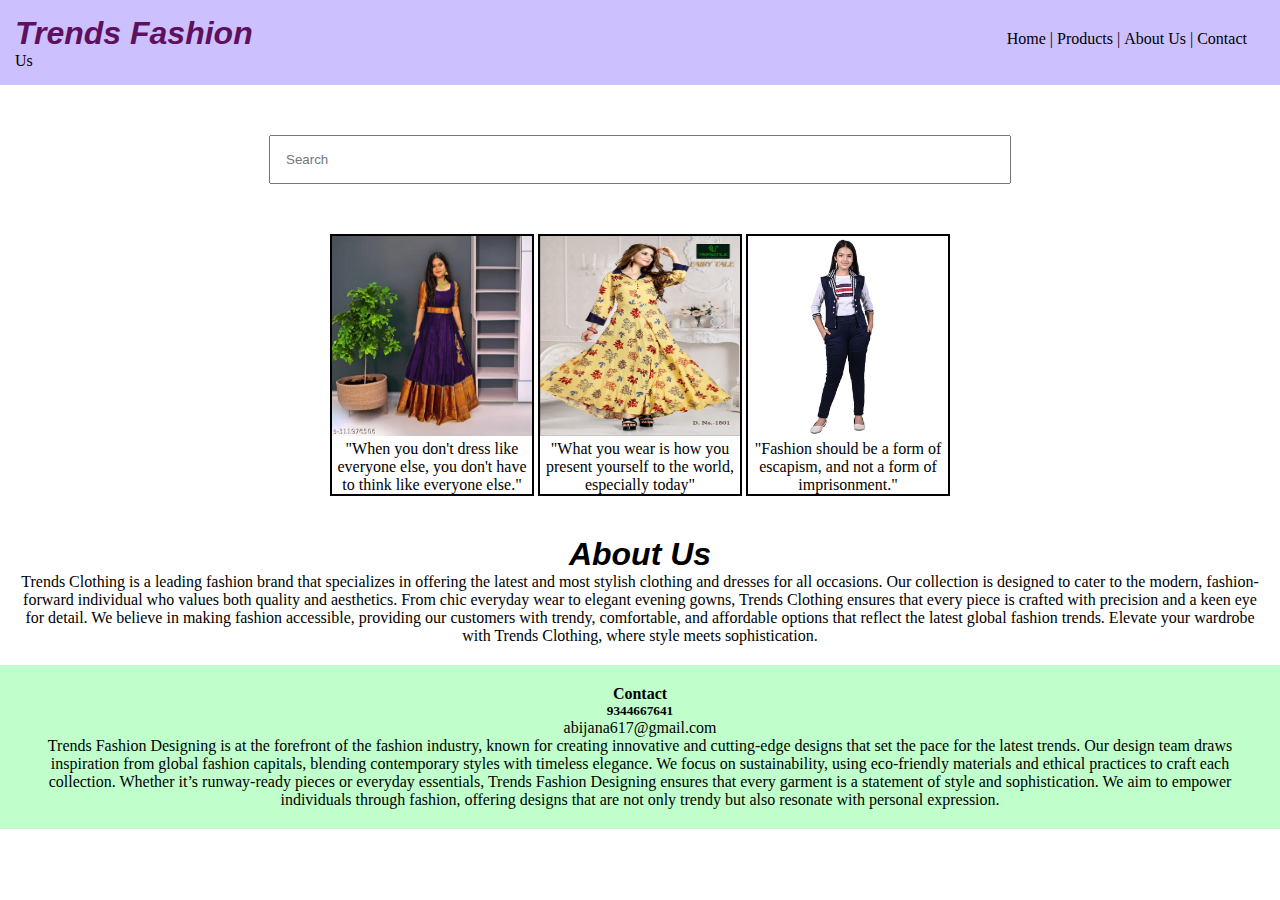
<file: task1/index.html>
<!DOCTYPE html>
<html lang="en">
<head>
    <meta charset="UTF-8">
    <meta name="viewport" content="width=device-width, initial-scale=1.0">
    <title>Trends</title>
    <link rel="stylesheet" href="style.css">
</head>
<body>
    <div class="header">
        <nav>
            <h1>Trends Fashion</h1>
            <ul>
                <li>Home |</li>
                <li>Products |</li>
                <li>About Us |</li>
                <li>Contact Us </li>
            </ul>
        </nav>
    </div>
    <div class="searchbar">
        <input placeholder="Search">
    </div>
    <div class="products">
        <div class="box">
            <img src="img1.jpg">
            <p>"When you don't dress like everyone else, you don't have to think like everyone else."</p>
        </div>

        <div class="box">
            <img src="img2.jpg">
            <p>"What you wear is how you present yourself to the world, especially today"</p>
        </div>

        <div class="box">
            <img src="img3.jpg">
            <p>"Fashion should be a form of escapism, and not a form of imprisonment." </p>
        </div>
    </div>
    <div class="about"><h1 style="text-align: center;">About Us</h1>
        <p>Trends Clothing is a leading fashion brand that specializes in offering the latest and most stylish clothing and dresses for all occasions. Our collection is designed to cater to the modern, fashion-forward individual who values both quality and aesthetics. From chic everyday wear to elegant evening gowns, Trends Clothing ensures that every piece is crafted with precision and a keen eye for detail. We believe in making fashion accessible, providing our customers with trendy, comfortable, and affordable options that reflect the latest global fashion trends. Elevate your wardrobe with Trends Clothing, where style meets sophistication.</p>
    </div>
    
    <div class="contact">
        <h4>Contact</h4>
        <h5>9344667641</h5>
        <h7>abijana617@gmail.com</h7>
        <p>Trends Fashion Designing is at the forefront of the fashion industry, known for creating innovative and cutting-edge designs that set the pace for the latest trends. Our design team draws inspiration from global fashion capitals, blending contemporary styles with timeless elegance. We focus on sustainability, using eco-friendly materials and ethical practices to craft each collection. Whether it’s runway-ready pieces or everyday essentials, Trends Fashion Designing ensures that every garment is a statement of style and sophistication. We aim to empower individuals through fashion, offering designs that are not only trendy but also resonate with personal expression.</p>
        
    </div> 
    
</body>
</html>
</file>
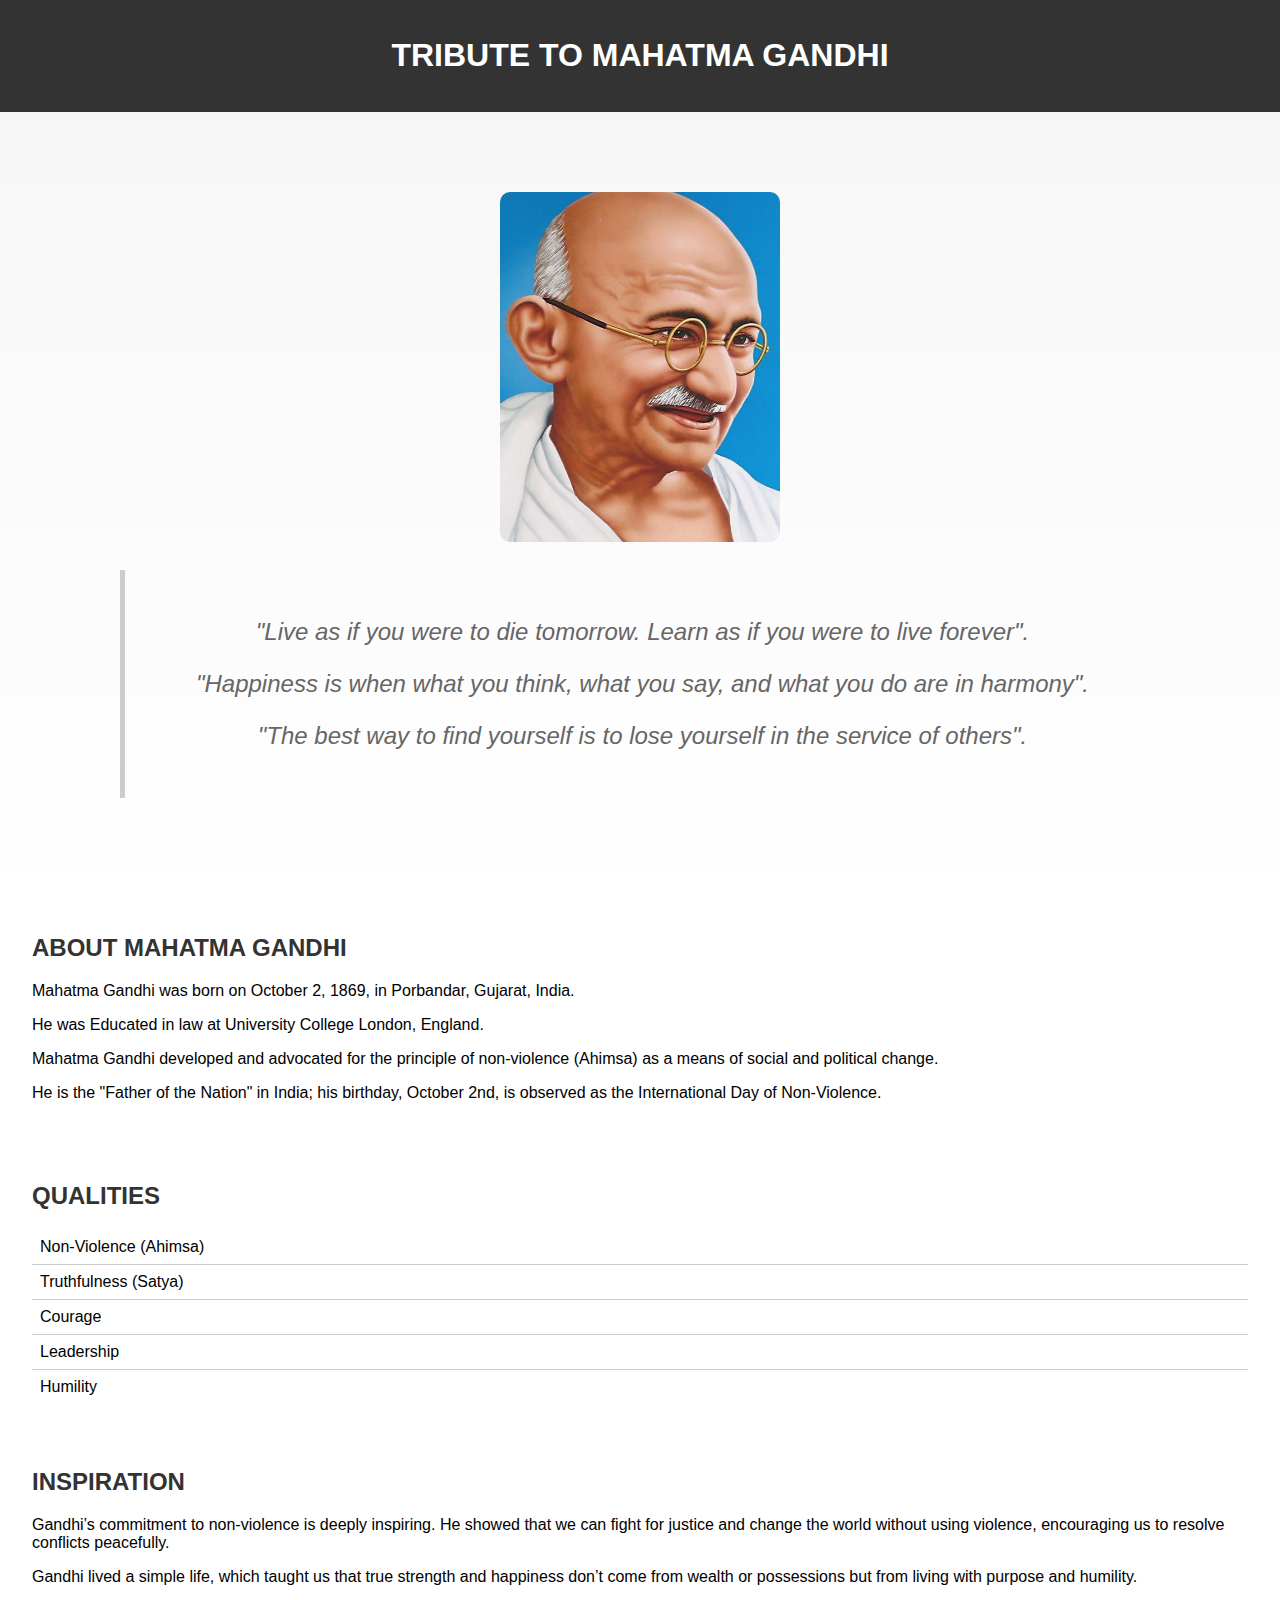
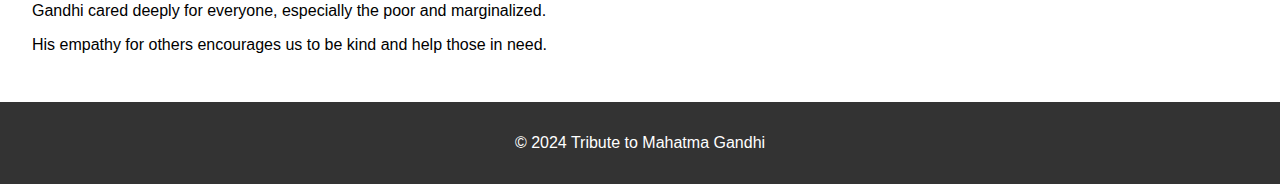
<file: task3/index.html>
<!DOCTYPE html>
<html lang="en">
<head>
    <meta charset="UTF-8">
    <meta name="viewport" content="width=device-width, initial-scale=1.0">
    <title>Tribute to Mahatma Gandhi</title>
    <link rel="stylesheet" href="style.css">
</head>
<body>
    <header>
        <h1>TRIBUTE TO MAHATMA GANDHI</h1>
    </header>
    <main>
        <section class="hero">
            <img src="Gandhi.jpeg" alt="Mahatma Gandhi">
            <blockquote>
                <p>"Live as if you were to die tomorrow. Learn as if you were to live forever".</p>
                <p>"Happiness is when what you think, what you say, and what you do are in harmony".</p>
                <p>"The best way to find yourself is to lose yourself in the service of others".</p>
            </blockquote>
        </section>
        <section class="bio">
            <h2>ABOUT MAHATMA GANDHI</h2>
            <p>Mahatma Gandhi was born on October 2, 1869, in Porbandar, Gujarat, India.</p>
            <p>He was Educated in law at University College London, England.</p>
            <p>Mahatma Gandhi developed and advocated for the principle of non-violence (Ahimsa) as a means of social and political change.</p>
            <p>He is the "Father of the Nation" in India; his birthday, October 2nd, is observed as the International Day of Non-Violence.</p>
        </section>
        <section class="achievements">
            <h2>QUALITIES</h2>
            <ul>
                <li>Non-Violence (Ahimsa)</li>
                <li>Truthfulness (Satya)</li>
                <li>Courage</li>
                <li>Leadership</li>
                <li>Humility</li>
            </ul>
        </section>
        <section class="inspiration">
            <h2>INSPIRATION</h2>
            <p>Gandhi’s commitment to non-violence is deeply inspiring. He showed that we can fight for justice and change the world without using violence, encouraging us to resolve conflicts peacefully.</p>
            <p>Gandhi lived a simple life, which taught us that true strength and happiness don’t come from wealth or possessions but from living with purpose and humility.</p>
            <p>Gandhi cared deeply for everyone, especially the poor and marginalized.</p>
            <p>His empathy for others encourages us to be kind and help those in need.</p>
        </section>
    </main>
    <footer>
        <p>&copy; 2024 Tribute to Mahatma Gandhi</p>
    </footer>
</body>
</html>
</file>
<file: task1/style.css>
*{
    margin:0;
    padding:0;
}
nav{
    background-color: rgb(204, 192, 255);
    color:rgb(94, 16, 94);
    padding:15px;
}
li,h1,ul{
    display:inline;
}
h1{
    font-style: italic;
    font-family:'Lucida Sans', 'Lucida Sans Regular', 'Lucida Grande', 'Lucida Sans Unicode', Geneva, Verdana, sans-serif;
}

ul{
    margin-left: 60%;
}
li{
    color:black;
    cursor:pointer;
}
li:hover{
    color:royalblue
}
input{
    width:60%;
    padding:15px;
}
.searchbar{
   padding: 50px;
   text-align: center;
}
.box{
    border-color:black;
    border-width:2px;
    border-style: solid;
    display:inline-block;
    width:200px;
        
}
img{
    width:200px;
    height:200px;
}
.products{
    text-align: center;
}
.box:hover{
    background-color: pink;
    color: rgb(88, 15, 88);
}
.about{
   text-align: center;
   margin-top: 20px;
   padding: 20px;
}

.contact{
    background-color: rgb(192, 255, 204);
    color:black;
    text-align: center;
    padding: 20px;
}
</file>
<file: task3/style.css>
body {
    font-family: Arial, sans-serif;
    margin: 0;
    padding: 0;
}

header {
    background-color: #333;
    color: #fff;
    padding: 1em;
    text-align: center;
}

.hero {
    background-image: linear-gradient(to bottom, #f7f7f7, #fff);
    padding: 5em;
    text-align: center;
}

.hero img {
    width: 25%;
    height: 350px;
    object-fit: cover;
    border-radius: 10px;
}

.hero blockquote {
    font-size: 1.5em;
    font-style: italic;
    color: #666;
    padding: 1em;
    border-left: 5px solid #ccc;
}

.bio,.achievements,.inspiration {
    padding: 2em;
}

.bio h2,.achievements h2,.inspiration h2 {
    color: #333;
    margin-top: 0;
}

.bio p,.achievements p,.inspiration p {
    margin-bottom: 1em;
}

.achievements ul {
    list-style: none;
    padding: 0;
    margin: 0;
}

.achievements li {
    padding: 0.5em;
    border-bottom: 1px solid #ccc;
}

.achievements li:last-child {
    border-bottom: none;
}

footer {
    background-color: #333;
    color: #fff;
    padding: 1em;
    text-align: center;
    clear:both;
}
</file>
